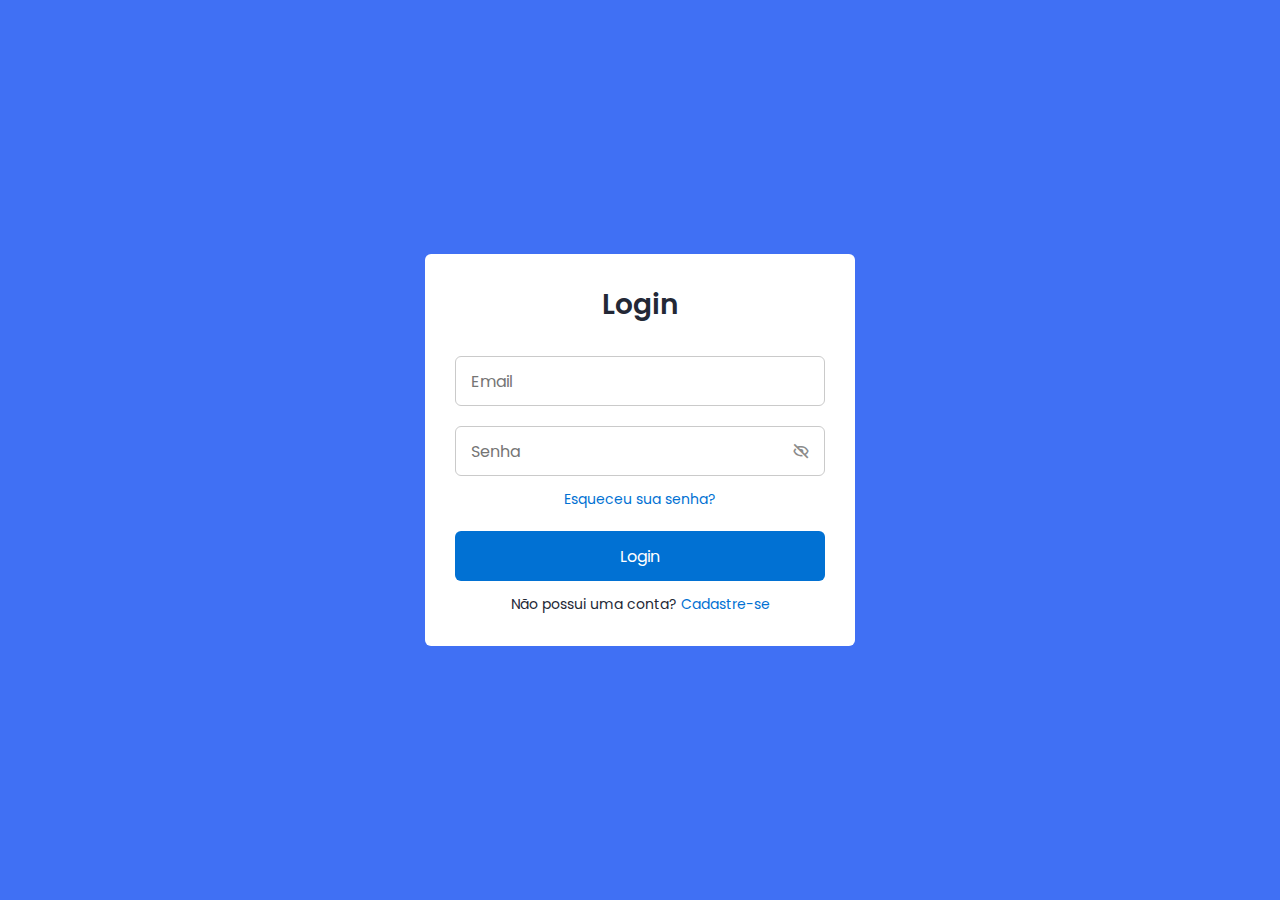
<file: index.html>
<!DOCTYPE html>
<html lang="en">
  <head>
   <meta charset="UTF-8">
    <meta http-equiv="X-UA-Compatible" content="IE=edge">
    <meta name="viewport" content="width=device-width, initial-scale=1.0">
        <!-- CSS -->
    <link rel="stylesheet" href="style.css">           
        <!-- Boxicons CSS -->
    <link href='https://unpkg.com/boxicons@2.1.2/css/boxicons.min.css' rel='stylesheet'>

    </head>
    <body>
      <section class="container forms">
        <div class="form login">
            <div class="form-content">
            <header>Login</header>
        <form onsubmit="salvar()">
            <div class="field input-field">
              <input id="email" type="email" placeholder="Email" class="input">
            </div>

          <div class="field input-field">
            <input id="senha" type="password" placeholder="Senha" class="password">
            <i class='bx bx-hide eye-icon'></i>
          </div>

          <div class="form-link">
            <a href="#" class="forgot-pass">Esqueceu sua senha?</a>
          </div>

          <div type="submit" value="Login" class="field button-field" >
            <button>Login</button>
           </div>
        </form>
  
        <div class="form-link">
            <span>Não possui uma conta? <a href="#" class="link signup-link">Cadastre-se</a></span>
        </div>
        </div>
        </div>

            <!-- Signup Form -->

        <div class="form signup">
             <div class="form-content">
             <header>Registro</header>
                 <form onsubmit="salvar()" action="#">
                       
                    <div class="field input-field">
                         <input id="nome" type="Nome" placeholder="Digite seu nome" class="input">
                    </div>
                       
                    <div class="field input-field">
                        <input id="email_" type="email" placeholder="Digite seu email" class="input">
                   </div>

                    <div class="field input-field">
                        <input id="date" type="date" class="input">
                    </div>

                     <div class="field input-field">
                        <input id="cpf" type="text" placeholder="Digite seu cpf" class="input">
                    </div>

                     <div class="field input-field">
                       <input id="cpf" type="text" placeholder="Digite seu telefone" class="input">
                     </div>

                     <div class="field input-field">
                         <input id="senha_" type="password" placeholder="Crie uma senha" class="password">
                    </div>

                     <div class="field input-field">
                       <input id="senha_" type="password" placeholder="Confirme sua senha" class="password">
                        <i class='bx bx-hide eye-icon'></i>
                    </div>

                    <div class="field button-field">
                          <button>Cadastre-se</button>
                    </div>
                </form>

                <div class="form-link">
                     <span>Já possui uma conta? <a href="#" class="link login-link">Login</a></span>
                </div>
            </div>  
        </div>
      </section>
      <script src="app.js"></script> 
    </body>
</html>
</file>
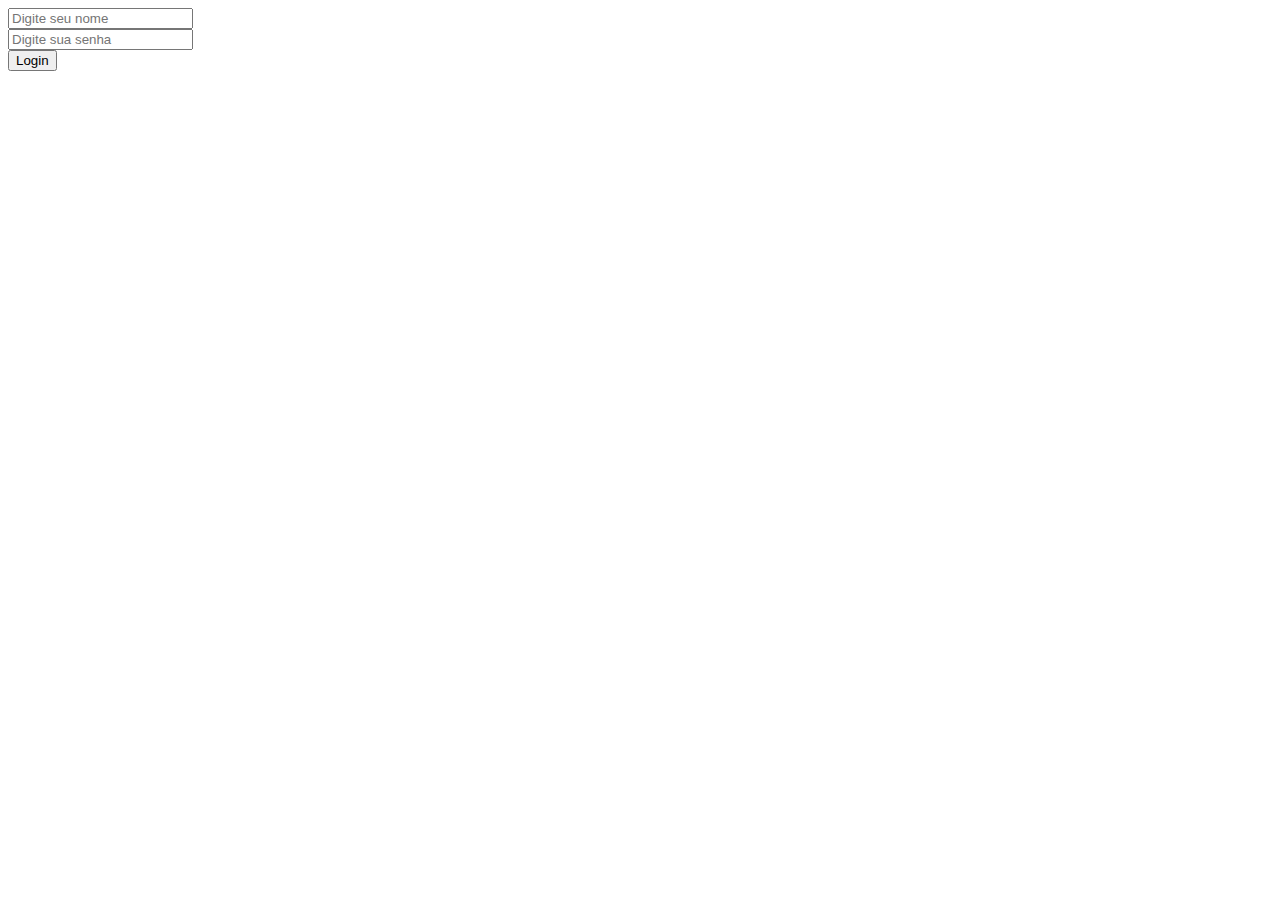
<file: ex/ex_banco_de_dados.html>
<!DOCTYPE html>
<html lang="en">
<head>
  <meta charset="UTF-8">
  <meta http-equiv="X-UA-Compatible" content="IE=edge">
  <meta name="viewport" content="width=device-width, initial-scale=1.0">
  <title>Document</title>

  <script type="text/javascript">
    var db = openDatabase("Meu Banco", "2.0", "My base", 4048);
    db.transaction(function(criar){
            criar.executeSql("CREATE TABLE users (ID PRIMARY KEY, nome TEXT, senha TEXT)");
        })

    function salvar(){
     var nome = document.getElementById('nome').value;
     var senha = document.getElementById('senha').value;
     db.transaction(function(armazenar){
        armazenar.executeSql("INSERT INTO users (nome, senha) VALUES (?,?)", [nome, senha]);
    })}
  </script>
  </head>
<body>
  <form onsubmit="salvar()">
    <input type="text" id="nome" name="" placeholder="Digite seu nome"><br>
    <input type="password" id="senha" placeholder="Digite sua senha" name=""><br>
    <input type="submit" value="Login">
  </form>
</body>
</html>
</file>
<file: style.css>
/* Google Fonts - Poppins */
@import url('https://fonts.googleapis.com/css2?family=Poppins:wght@300;400;500;600&display=swap');

*{
    margin: 0;
    padding: 0;
    box-sizing: border-box;
    font-family: 'Poppins', sans-serif;
}
.container{
    height: 100vh;
    width: 100%;
    display: flex;
    align-items: center;
    justify-content: center;
    background-color: #4070f4;
    column-gap: 30px;
}
.form{
    position: absolute;
    max-width: 430px;
    width: 100%;
    padding: 30px;
    border-radius: 6px;
    background: #FFF;
}
.form.signup{
    opacity: 0;
    pointer-events: none;
}
.forms.show-signup .form.signup{
    opacity: 1;
    pointer-events: auto;
}
.forms.show-signup .form.login{
    opacity: 0;
    pointer-events: none;
}
header{
    font-size: 28px;
    font-weight: 600;
    color: #232836;
    text-align: center;
}
form{
    margin-top: 30px;
}
.form .field{
    position: relative;
    height: 50px;
    width: 100%;
    margin-top: 20px;
    border-radius: 6px;
}
.field input,
.field button{
    height: 100%;
    width: 100%;
    border: none;
    font-size: 16px;
    font-weight: 400;
    border-radius: 6px;
}
.field input{
    outline: none;
    padding: 0 15px;
    border: 1px solid#CACACA;
}
.field input:focus{
    border-bottom-width: 2px;
}
.eye-icon{
    position: absolute;
    top: 50%;
    right: 10px;
    transform: translateY(-50%);
    font-size: 18px;
    color: #8b8b8b;
    cursor: pointer;
    padding: 5px;
}
.field button{
    color: #fff;
    background-color: #0171d3;
    transition: all 0.3s ease;
    cursor: pointer;
}
.field button:hover{
    background-color: #016dcb;
}
.form-link{
    text-align: center;
    margin-top: 10px;
}
.form-link span,
.form-link a{
    font-size: 14px;
    font-weight: 400;
    color: #232836;
}
.form a{
    color: #0171d3;
    text-decoration: none;
}
.form-content a:hover{
    text-decoration: underline;
}
.line{
    position: relative;
    height: 1px;
    width: 100%;
    margin: 36px 0;
    background-color: #d4d4d4;
}
.line::before{
    content: 'Or';
    position: absolute;
    top: 50%;
    left: 50%;
    transform: translate(-50%, -50%);
    background-color: #FFF;
    color: #8b8b8b;
    padding: 0 15px;
}
.media-options a{
    display: flex;
    align-items: center;
    justify-content: center;
}

@media screen and (max-width: 400px) {
    .form{
        padding: 20px 10px;
    }
    
}
</file>
